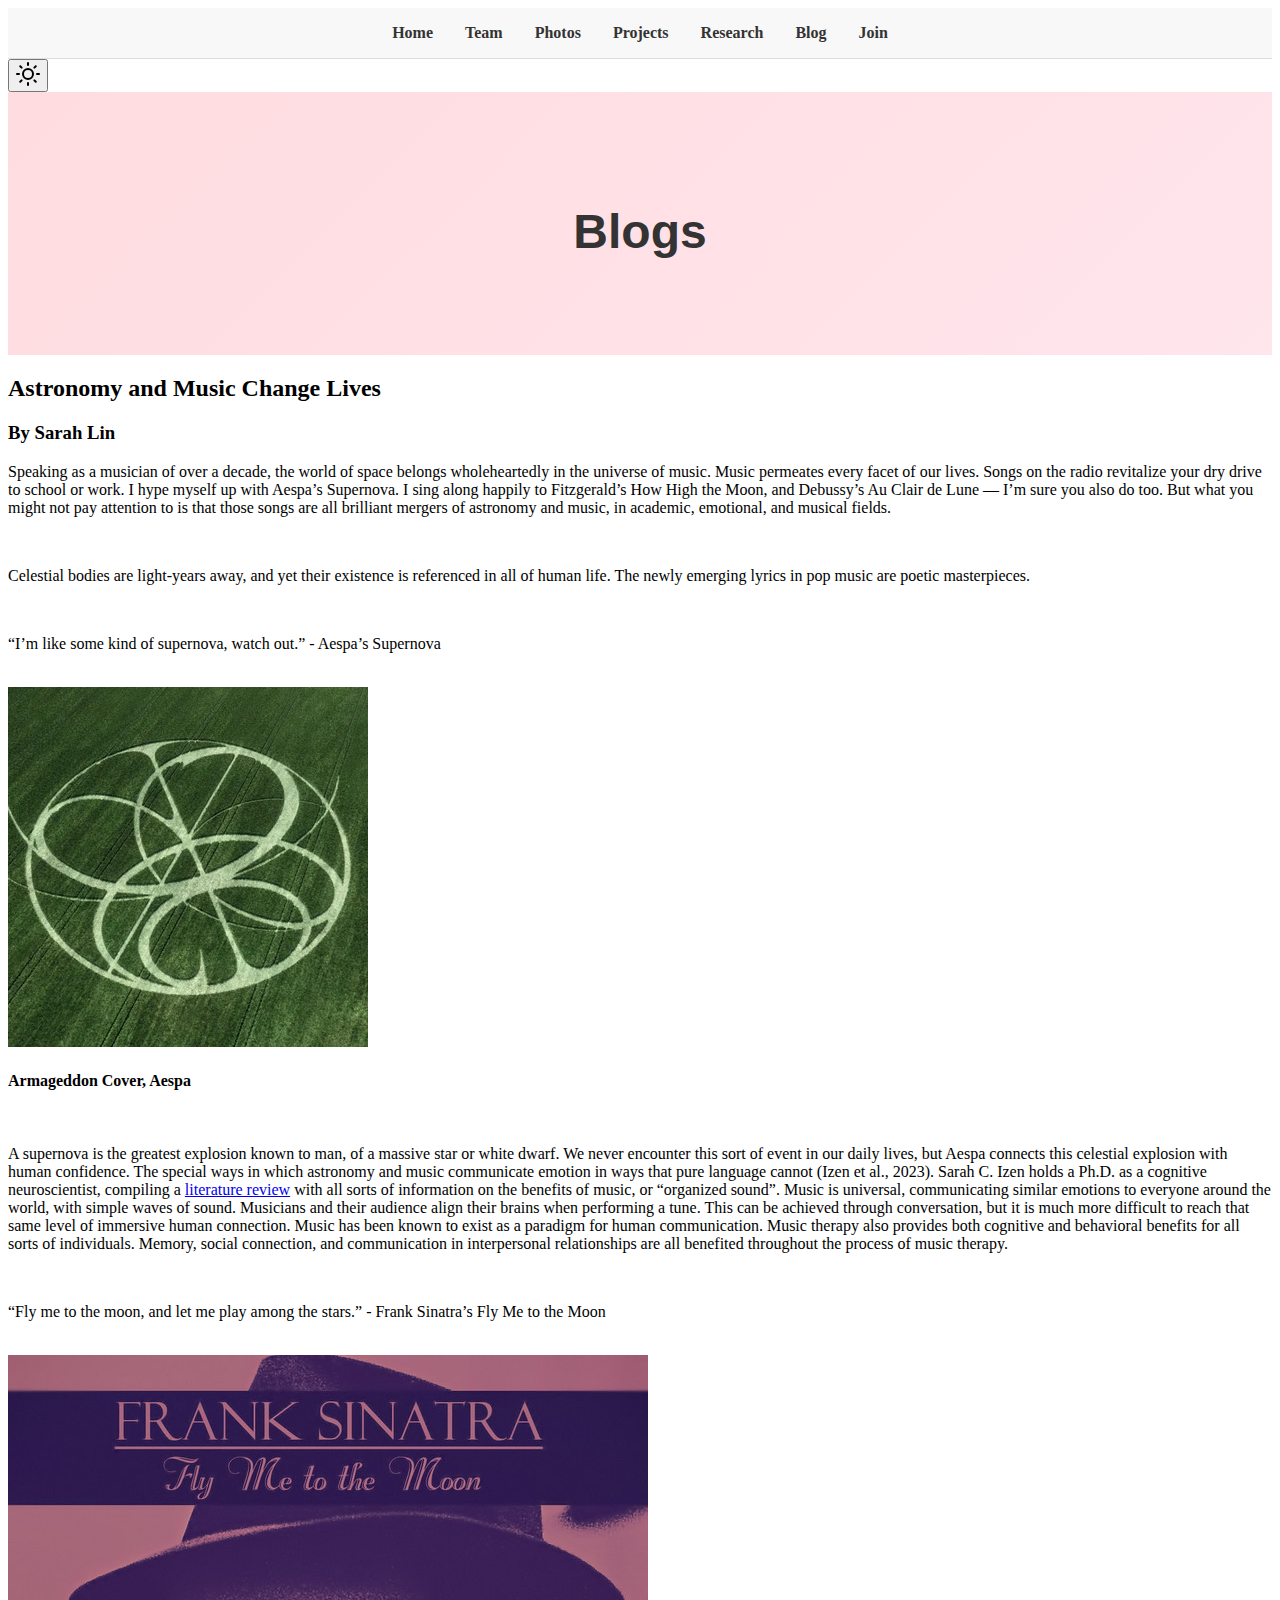
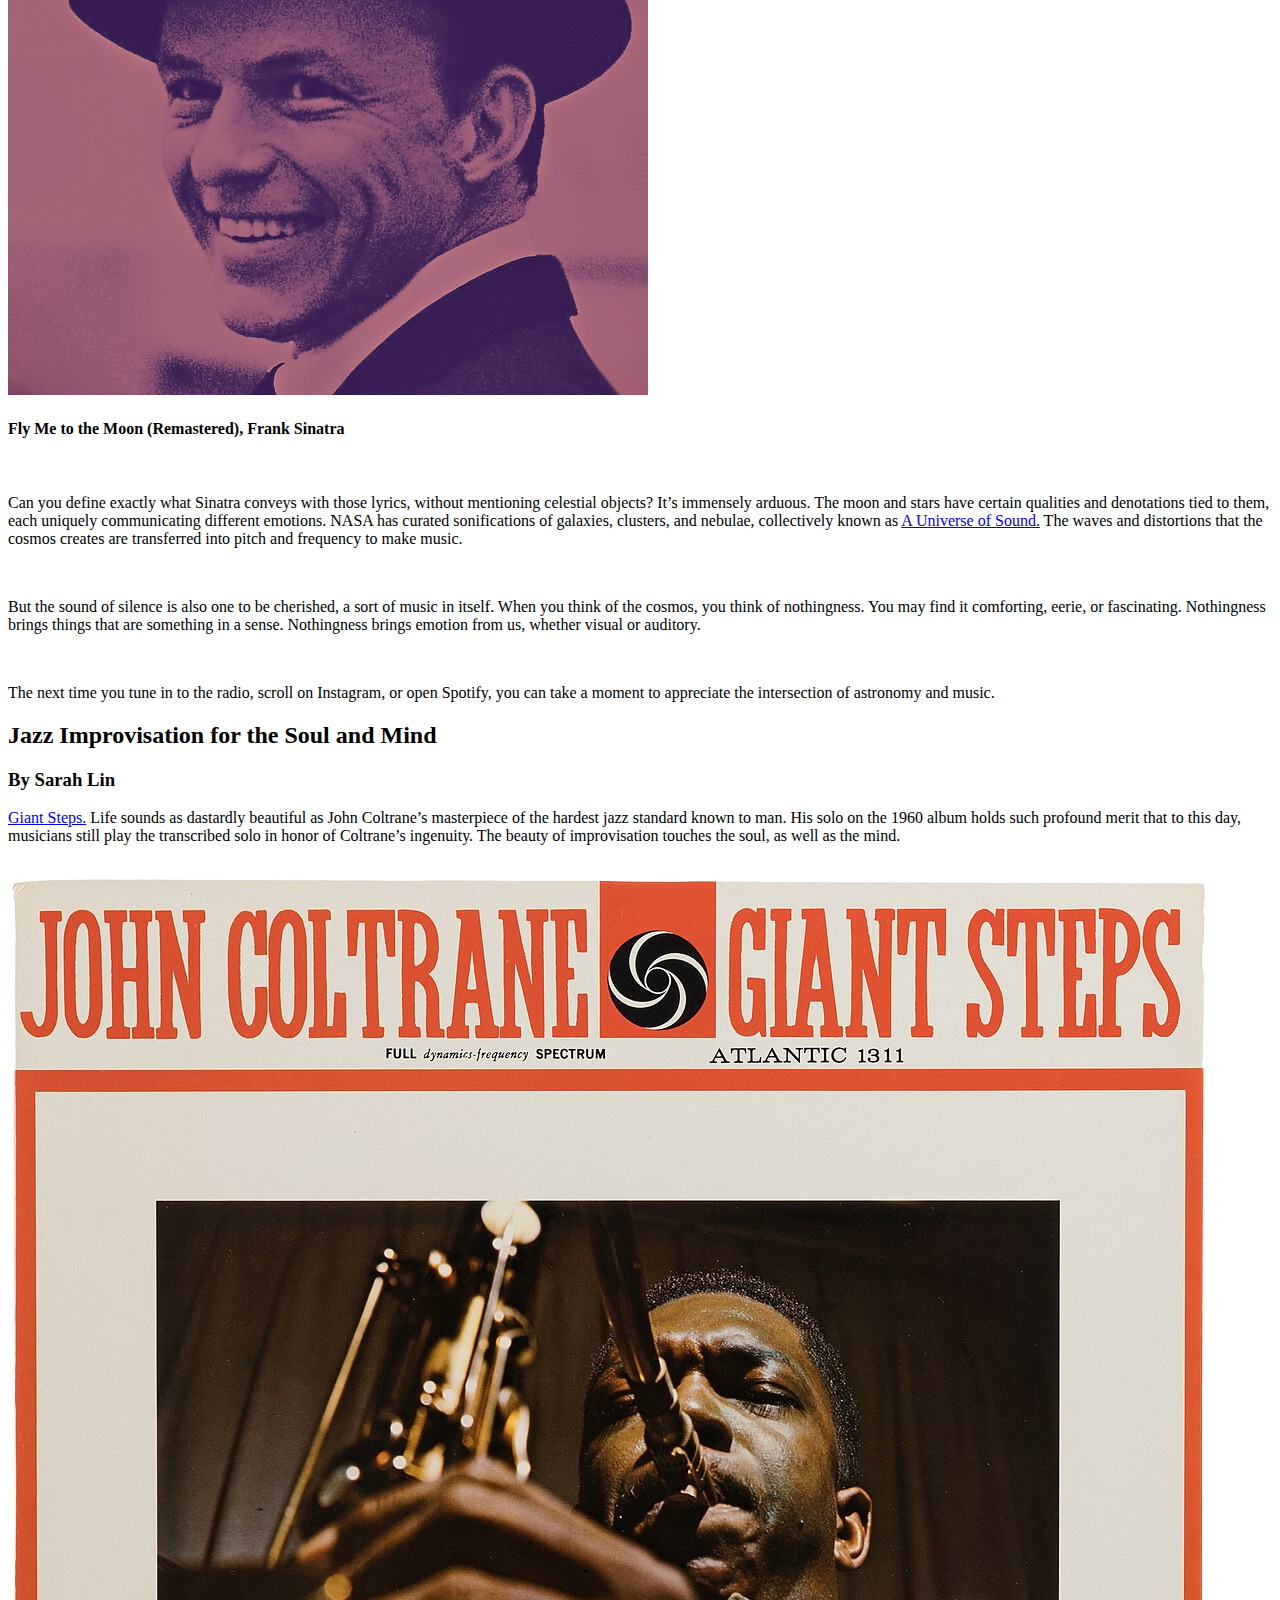
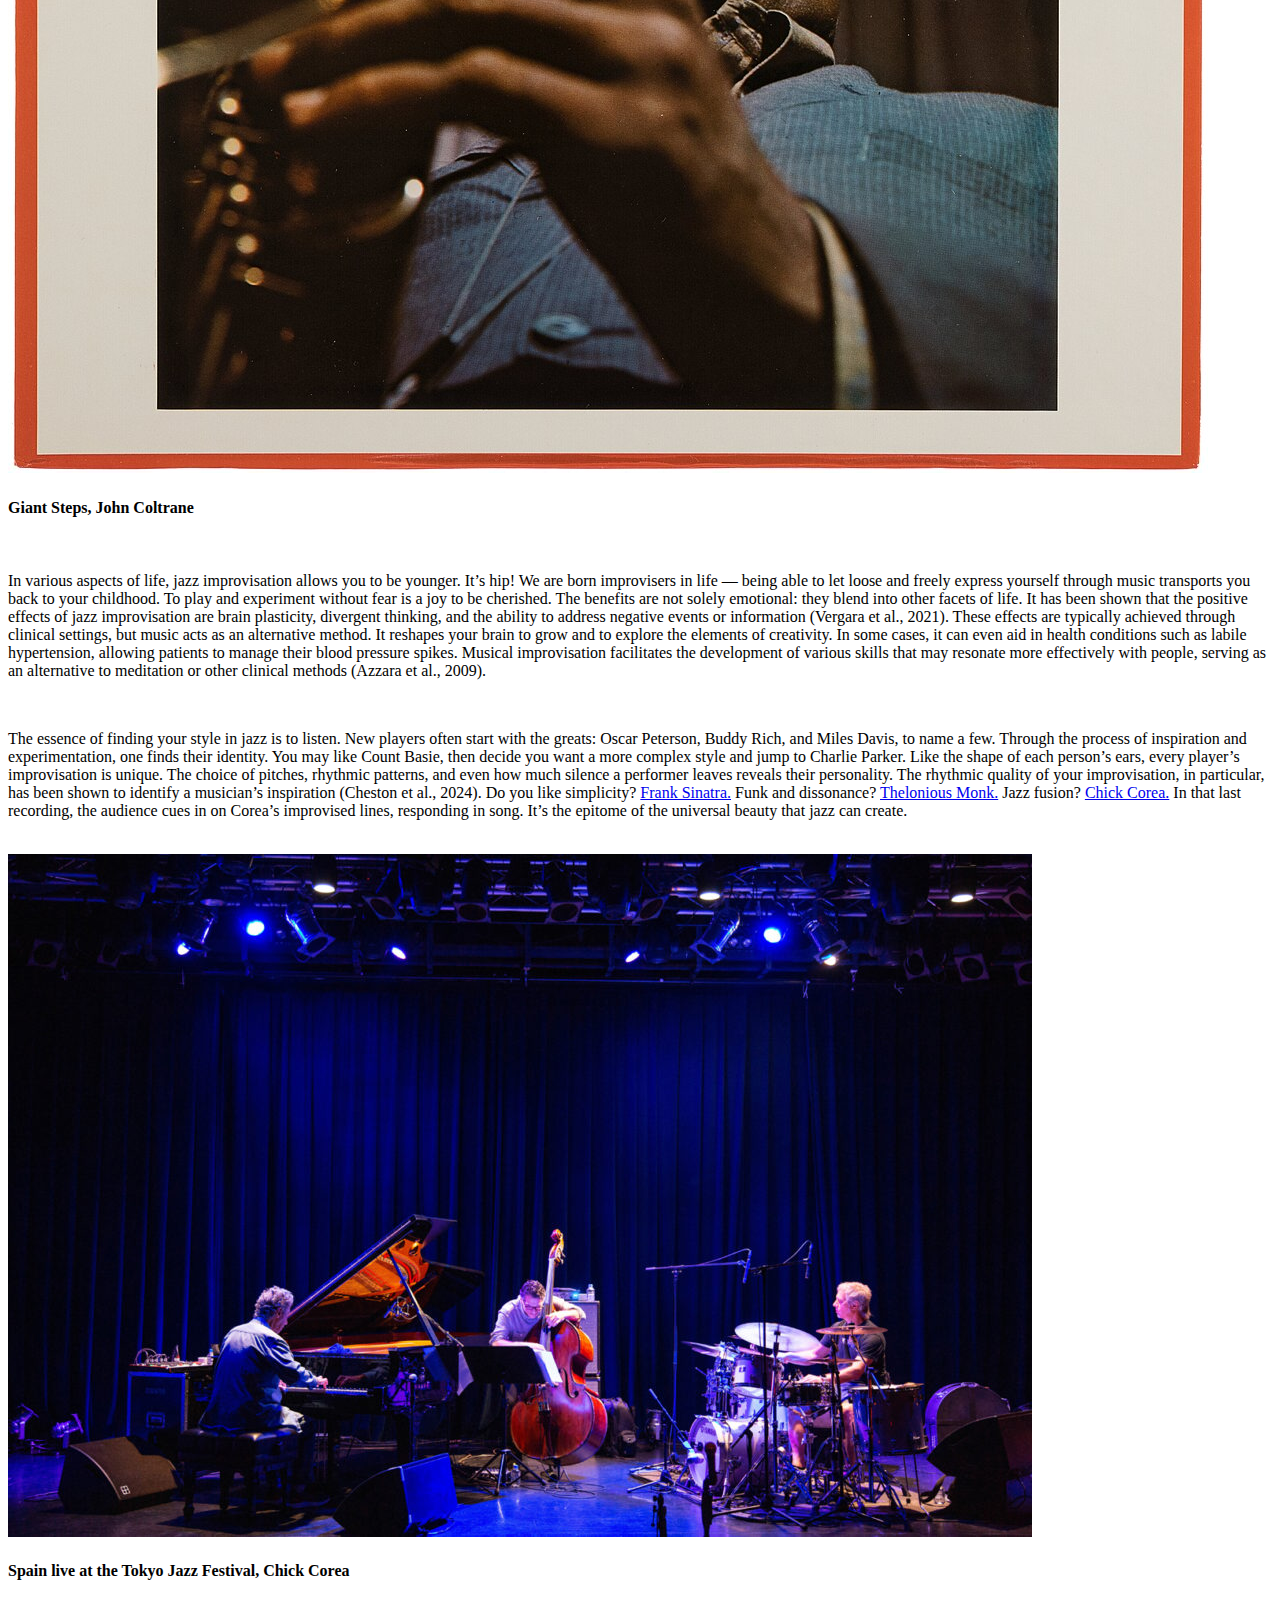
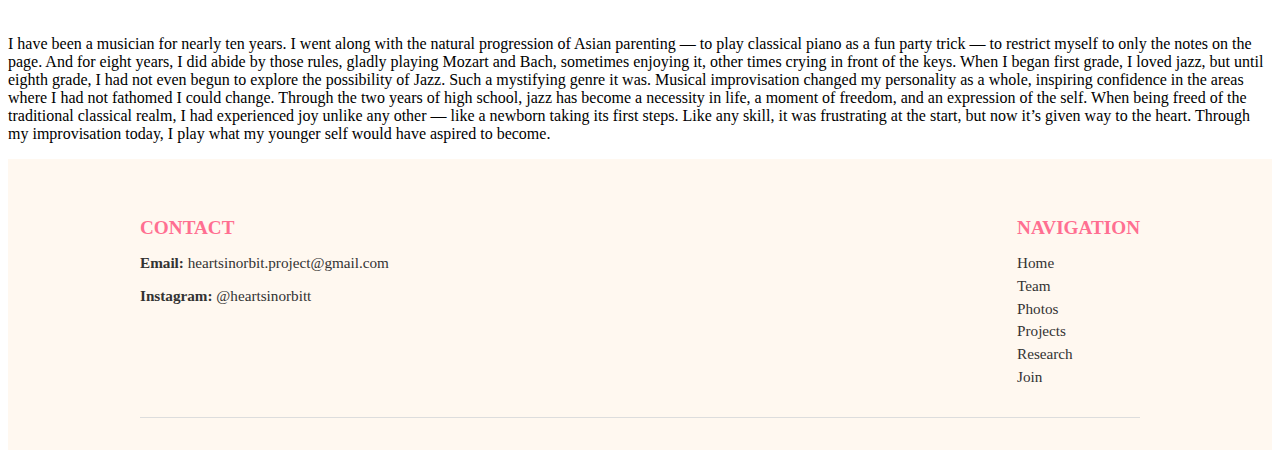
<file: blog.html>
<!DOCTYPE html>
<html lang="en">
    <head>
        <meta charset="UTF-8">
        <meta name="viewport" content="width=device-width, initial-scale=1.0" />
        <link href="css/style.css" rel="stylesheet" type="text/css">
        <title>Blogs - Hearts in Orbit</title>
    </head>
    <body class="research-page">
        <!-- Main Navigation -->
        <nav></nav>
        
        <!-- Theme Toggle Button -->
        <button class="theme-toggle" id="theme-toggle" aria-label="Toggle theme">
            <svg id="theme-icon" width="24" height="24" viewBox="0 0 24 24" fill="none" stroke="currentColor" stroke-width="2" stroke-linecap="round" stroke-linejoin="round">
                <circle cx="12" cy="12" r="5"/>
                <line x1="12" y1="1" x2="12" y2="3"/>
                <line x1="12" y1="21" x2="12" y2="23"/>
                <line x1="4.22" y1="4.22" x2="5.64" y2="5.64"/>
                <line x1="18.36" y1="18.36" x2="19.78" y2="19.78"/>
                <line x1="1" y1="12" x2="3" y2="12"/>
                <line x1="21" y1="12" x2="23" y2="12"/>
                <line x1="4.22" y1="19.78" x2="5.64" y2="18.36"/>
                <line x1="18.36" y1="5.64" x2="19.78" y2="4.22"/>
            </svg>
        </button>
        
        <!-- Hero Section -->
        <section class="hero">
            <div class="hero-content">
            <h1>Blogs</h1>
            </div>
        </section>
    
        <!-- Blog Section -->
        <div class="post-catalog">
          <article class="post-card">
            <div class="post-content">
              <h2>Astronomy and Music Change Lives</h2>
              <h3>By Sarah Lin</h3>
              <p>Speaking as a musician of over a decade, the world of space belongs wholeheartedly in the universe of music. Music permeates every facet of our lives. Songs on the radio revitalize your dry drive to school or work. I hype myself up with Aespa’s Supernova. I sing along happily to Fitzgerald’s How High the Moon, and Debussy’s Au Clair de Lune — I’m sure you also do too. But what you might not pay attention to is that those songs are all brilliant mergers of astronomy and music, in academic, emotional, and musical fields.</p>
              <br>
              <p>Celestial bodies are light-years away, and yet their existence is referenced in all of human life. The newly emerging lyrics in pop music are poetic masterpieces.</p>
              <br>
              <p>“I’m like some kind of supernova, watch out.” - Aespa’s Supernova</p>
              <br>
              <img src="assets/photos/Armageddon_Digital_Cover.png" alt="Armageddon Digital Album Cover">
              <h4>Armageddon Cover, Aespa</h3>
              <br>
              <p>A supernova is the greatest explosion known to man, of a massive star or white dwarf. We never encounter this sort of event in our daily lives, but Aespa connects this celestial explosion with human confidence. The special ways in which astronomy and music communicate emotion in ways that pure language cannot (Izen et al., 2023). Sarah C. Izen holds a Ph.D. as a cognitive neuroscientist, compiling a <a href="https://pmc.ncbi.nlm.nih.gov/articles/PMC10368476">literature review</a> with all sorts of information on the benefits of music, or “organized sound”. Music is universal, communicating similar emotions to everyone around the world, with simple waves of sound. Musicians and their audience align their brains when performing a tune. This can be achieved through conversation, but it is much more difficult to reach that same level of immersive human connection. Music has been known to exist as a paradigm for human communication. Music therapy also provides both cognitive and behavioral benefits for all sorts of individuals. Memory, social connection, and communication in interpersonal relationships are all benefited throughout the process of music therapy.</p>
              <br>
              <p>“Fly me to the moon, and let me play among the stars.” - Frank Sinatra’s Fly Me to the Moon</p>
              <br>
              <img src="assets/photos/fly me to the moon.jpg" alt="Fly Me to the Moon Album Cover">
              <h4>Fly Me to the Moon (Remastered), Frank Sinatra</h3>
              <br>
              <p>Can you define exactly what Sinatra conveys with those lyrics, without mentioning celestial objects? It’s immensely arduous. The moon and stars have certain qualities and denotations tied to them, each uniquely communicating different emotions. NASA has curated sonifications of galaxies, clusters, and nebulae, collectively known as <a href="https://chandra.si.edu/sound/?utm_source=chatgpt.com">A Universe of Sound.</a> The waves and distortions that the cosmos creates are transferred into pitch and frequency to make music.</p>
              <br>
              <p>But the sound of silence is also one to be cherished, a sort of music in itself. When you think of the cosmos, you think of nothingness. You may find it comforting, eerie, or fascinating. Nothingness brings things that are something in a sense. Nothingness brings emotion from us, whether visual or auditory.</p>
              <br>
              <p>The next time you tune in to the radio, scroll on Instagram, or open Spotify, you can take a moment to appreciate the intersection of astronomy and music.</p>
            </div>
          </article>
        </div>

        <div class="post-catalog">
          <article class="post-card">
            <div class="post-content">
              <h2>Jazz Improvisation for the Soul and Mind</h2>
              <h3>By Sarah Lin</h3>
              <p><a href="https://youtu.be/KwIC6B_dvW4">Giant Steps.</a> Life sounds as dastardly beautiful as John Coltrane’s masterpiece of the hardest jazz standard known to man. His solo on the 1960 album holds such profound merit that to this day, musicians still play the transcribed solo in honor of Coltrane’s ingenuity. The beauty of improvisation touches the soul, as well as the mind.</p>
              <br>
              <img src="assets/photos/Coltrane_Giant_Steps.jpg" alt="Giant Steps Album Cover">
              <h4>Giant Steps, John Coltrane</h3>
              <br>
              <p>In various aspects of life, jazz improvisation allows you to be younger. It’s hip! We are born improvisers in life — being able to let loose and freely express yourself through music transports you back to your childhood. To play and experiment without fear is a joy to be cherished. The benefits are not solely emotional: they blend into other facets of life. It has been shown that the positive effects of jazz improvisation are brain plasticity, divergent thinking, and the ability to address negative events or information (Vergara et al., 2021). These effects are typically achieved through clinical settings, but music acts as an alternative method. It reshapes your brain to grow and to explore the elements of creativity. In some cases, it can even aid in health conditions such as labile hypertension, allowing patients to manage their blood pressure spikes. Musical improvisation facilitates the development of various skills that may resonate more effectively with people, serving as an alternative to meditation or other clinical methods (Azzara et al., 2009).</p>
              <br>
              <p>The essence of finding your style in jazz is to listen. New players often start with the greats: Oscar Peterson, Buddy Rich, and Miles Davis, to name a few. Through the process of inspiration and experimentation, one finds their identity. You may like Count Basie, then decide you want a more complex style and jump to Charlie Parker. Like the shape of each person’s ears, every player’s improvisation is unique. The choice of pitches, rhythmic patterns, and even how much silence a performer leaves reveals their personality. The rhythmic quality of your improvisation, in particular, has been shown to identify a musician’s inspiration (Cheston et al., 2024). Do you like simplicity? <a href="https://youtu.be/NldPFVKYmiw">Frank Sinatra.</a> Funk and dissonance? <a href="https://youtu.be/GCojYqIpCwM">Thelonious Monk.</a> Jazz fusion? <a href="https://youtu.be/Iq7eMCV9Il0">Chick Corea.</a> In that last recording, the audience cues in on Corea’s improvised lines, responding in song. It’s the epitome of the universal beauty that jazz can create.</p>
              <br>
              <img src="assets/photos/chick-corea-tokyo-jazz-fest.jpg" alt="Live at the Tokyo Jazz Festival, Chick Corea">
              <h4>Spain live at the Tokyo Jazz Festival, Chick Corea</h3>
              <br>
              <p>I have been a musician for nearly ten years. I went along with the natural progression of Asian parenting — to play classical piano as a fun party trick — to restrict myself to only the notes on the page. And for eight years, I did abide by those rules, gladly playing Mozart and Bach, sometimes enjoying it, other times crying in front of the keys. When I began first grade, I loved jazz, but until eighth grade, I had not even begun to explore the possibility of Jazz. Such a mystifying genre it was. Musical improvisation changed my personality as a whole, inspiring confidence in the areas where I had not fathomed I could change. Through the two years of high school, jazz has become a necessity in life, a moment of freedom, and an expression of the self. When being freed of the traditional classical realm, I had experienced joy unlike any other — like a newborn taking its first steps. Like any skill, it was frustrating at the start, but now it’s given way to the heart. Through my improvisation today, I play what my younger self would have aspired to become.</p>
            </div>
          </article>
        </div>

        <!-- Footer Section -->
        <footer class="footer"></footer>
        <script src="js/script.js"></script>
        <script src="js/tabs.js"></script>
    </body>
</html>
</file>
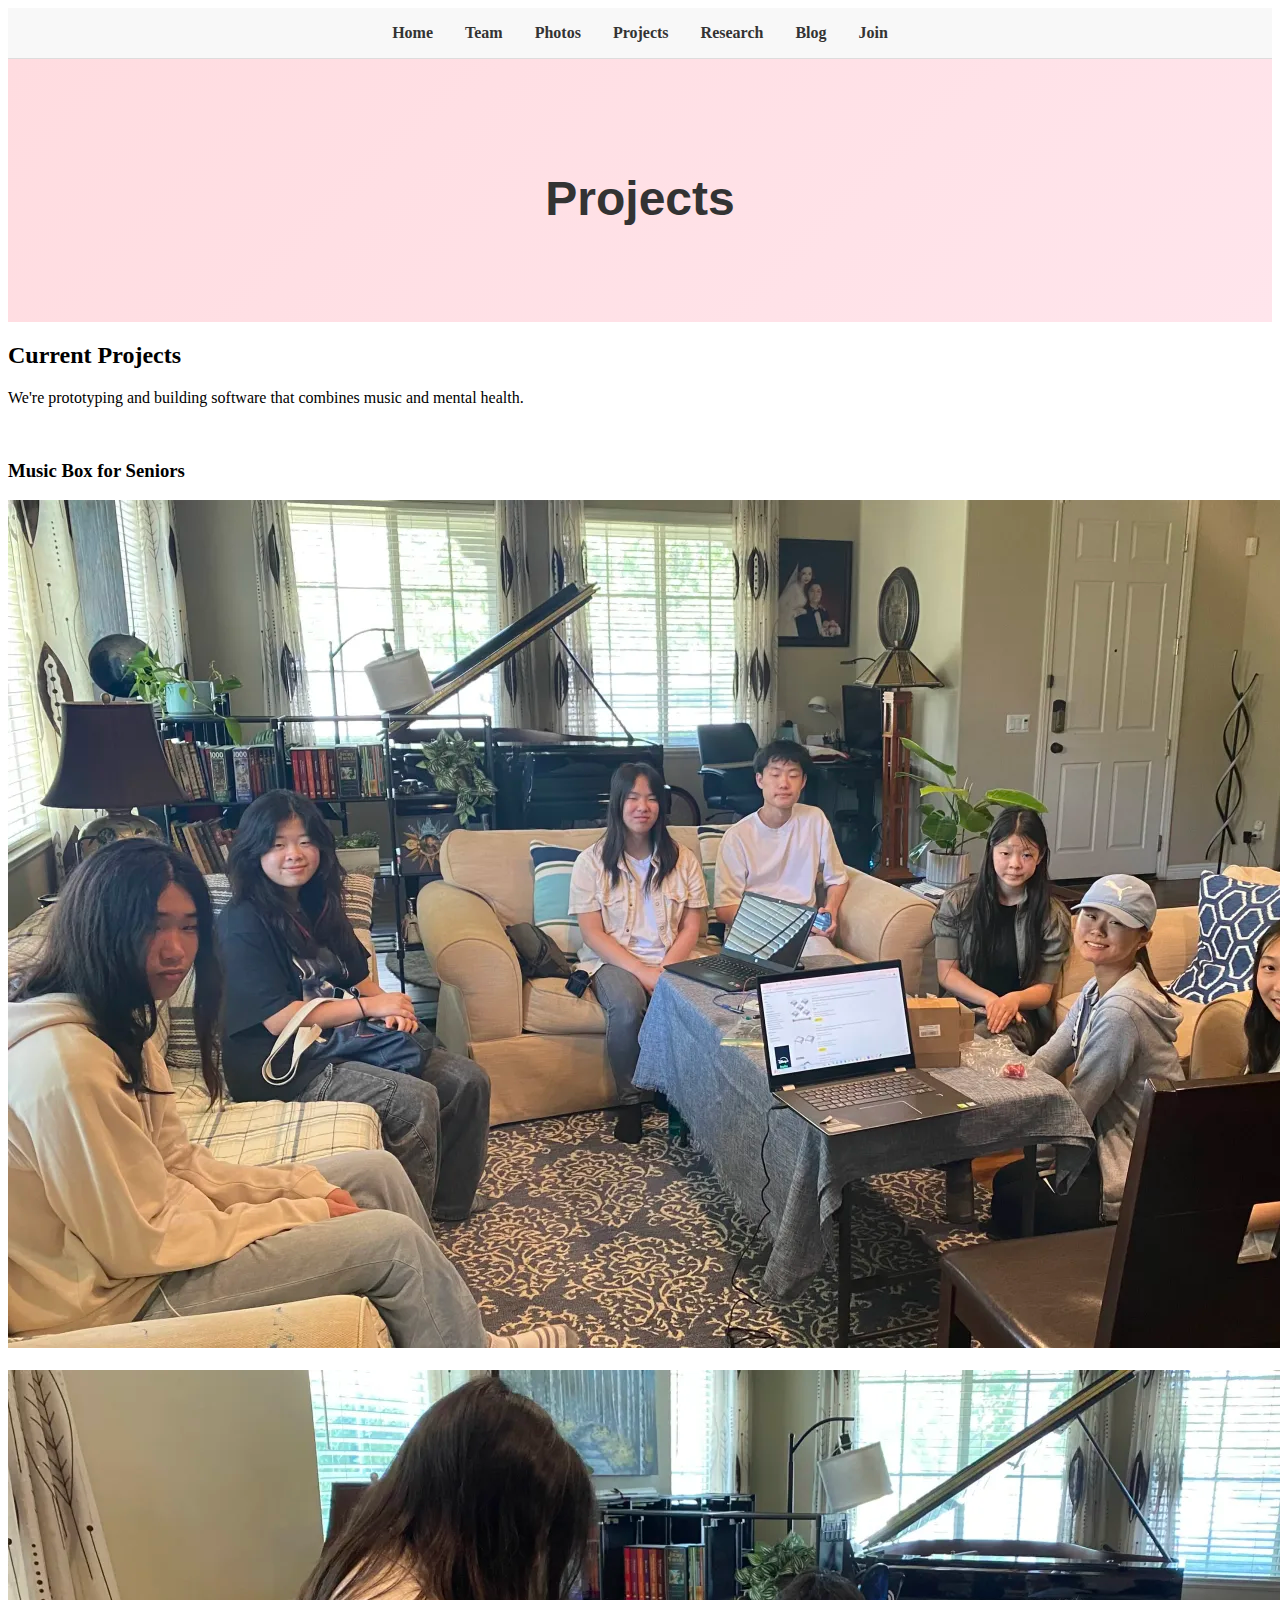
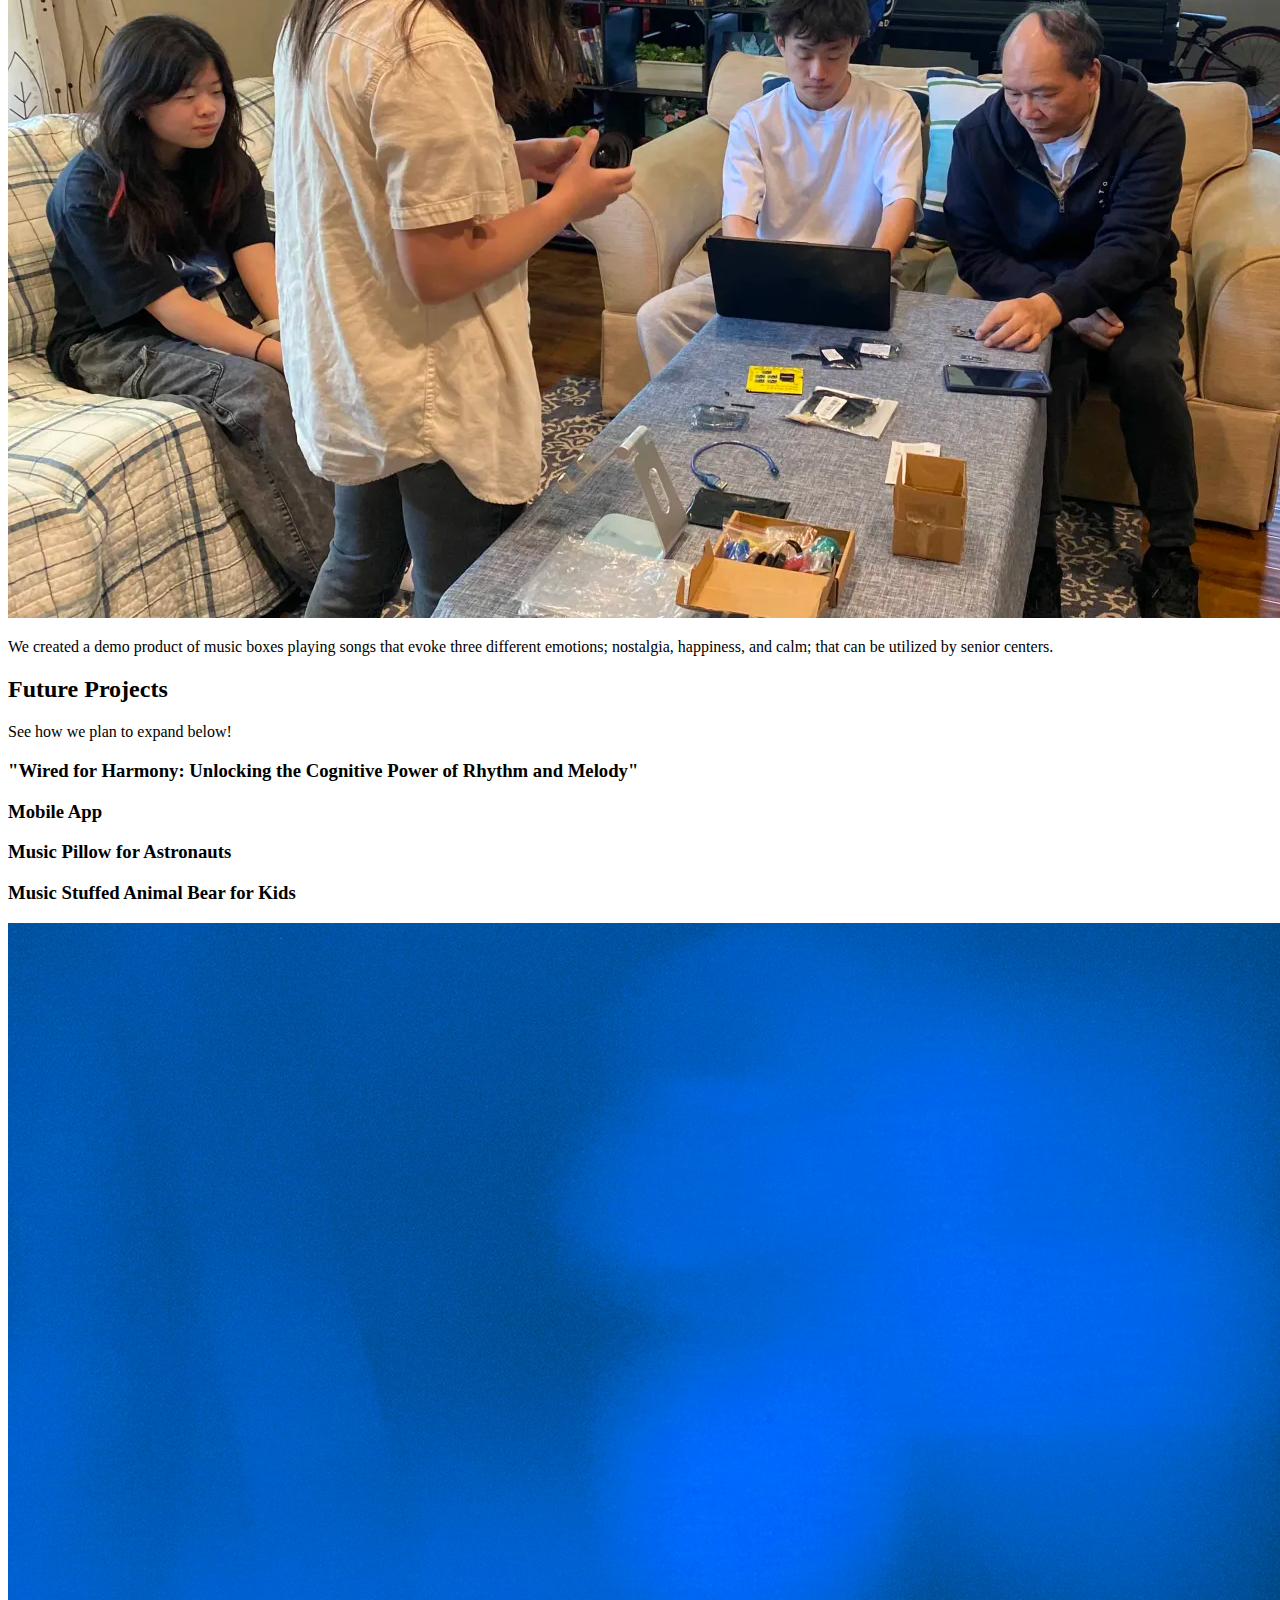
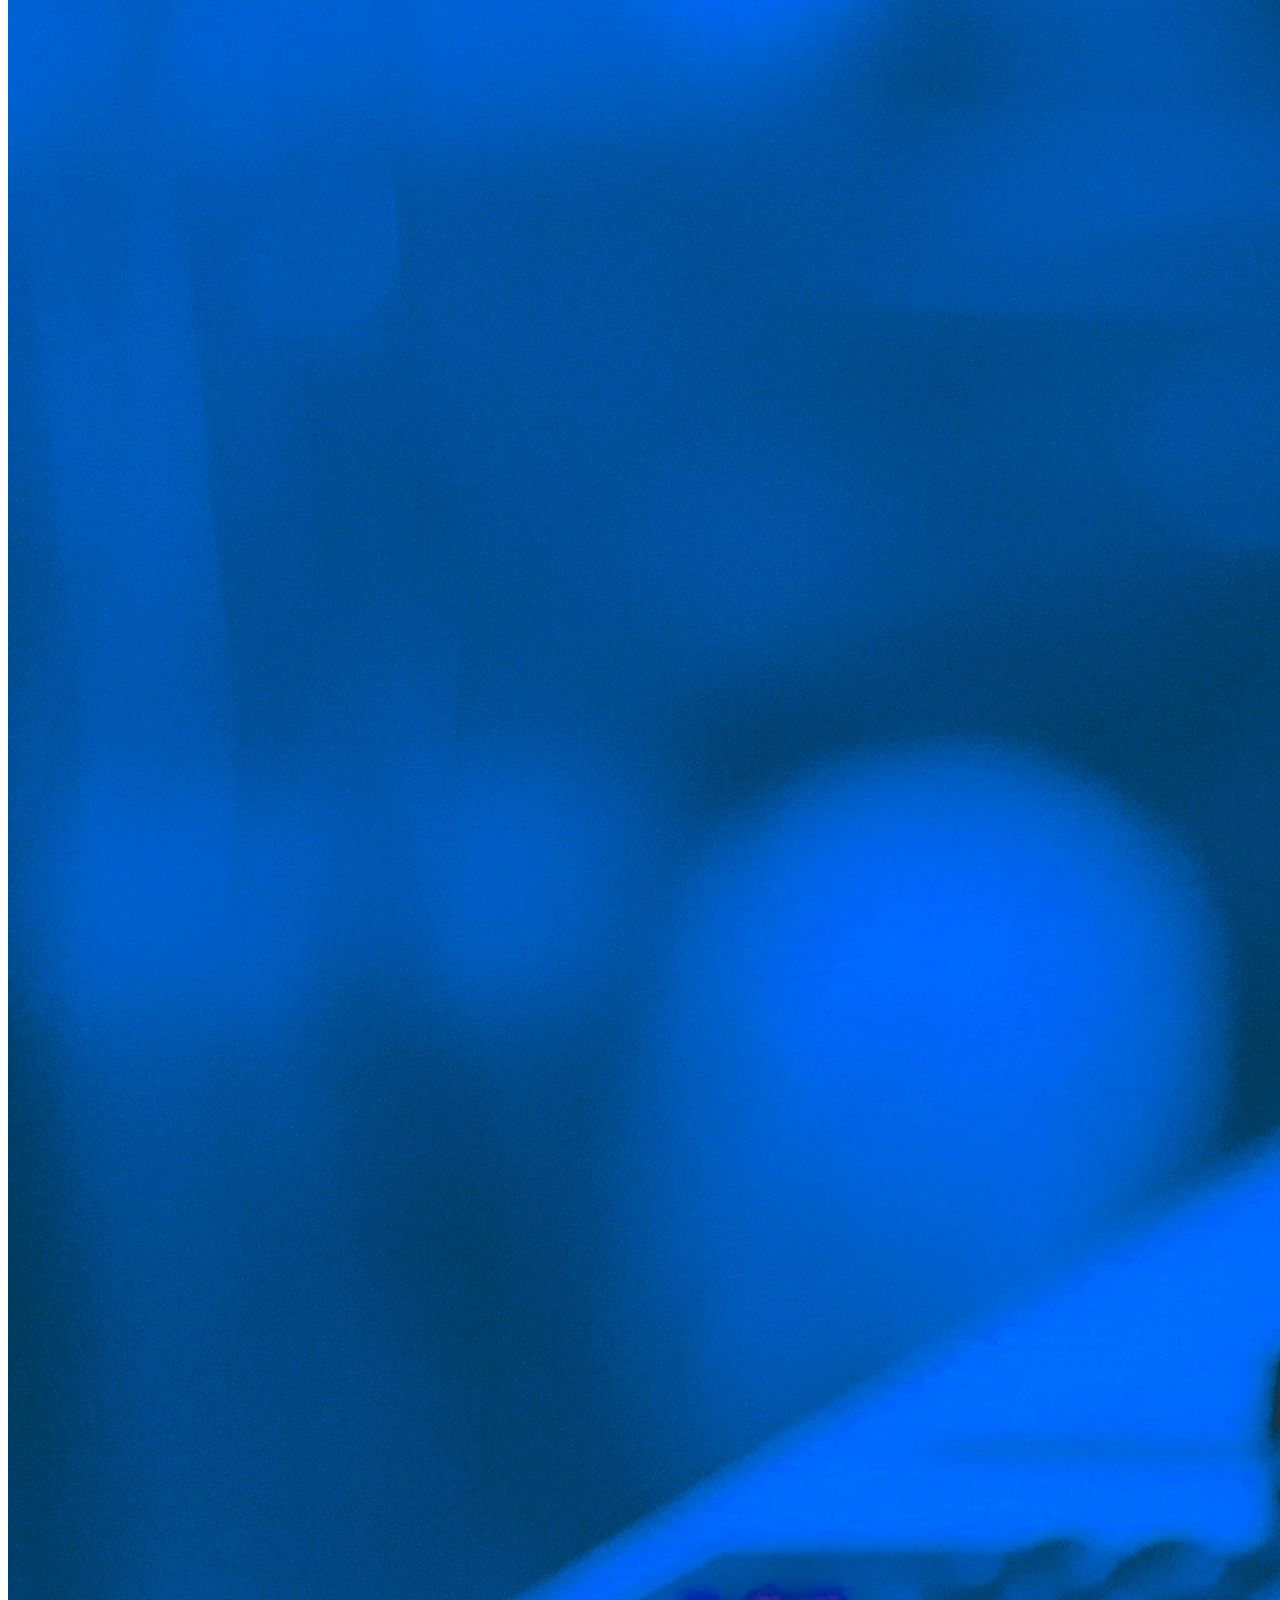
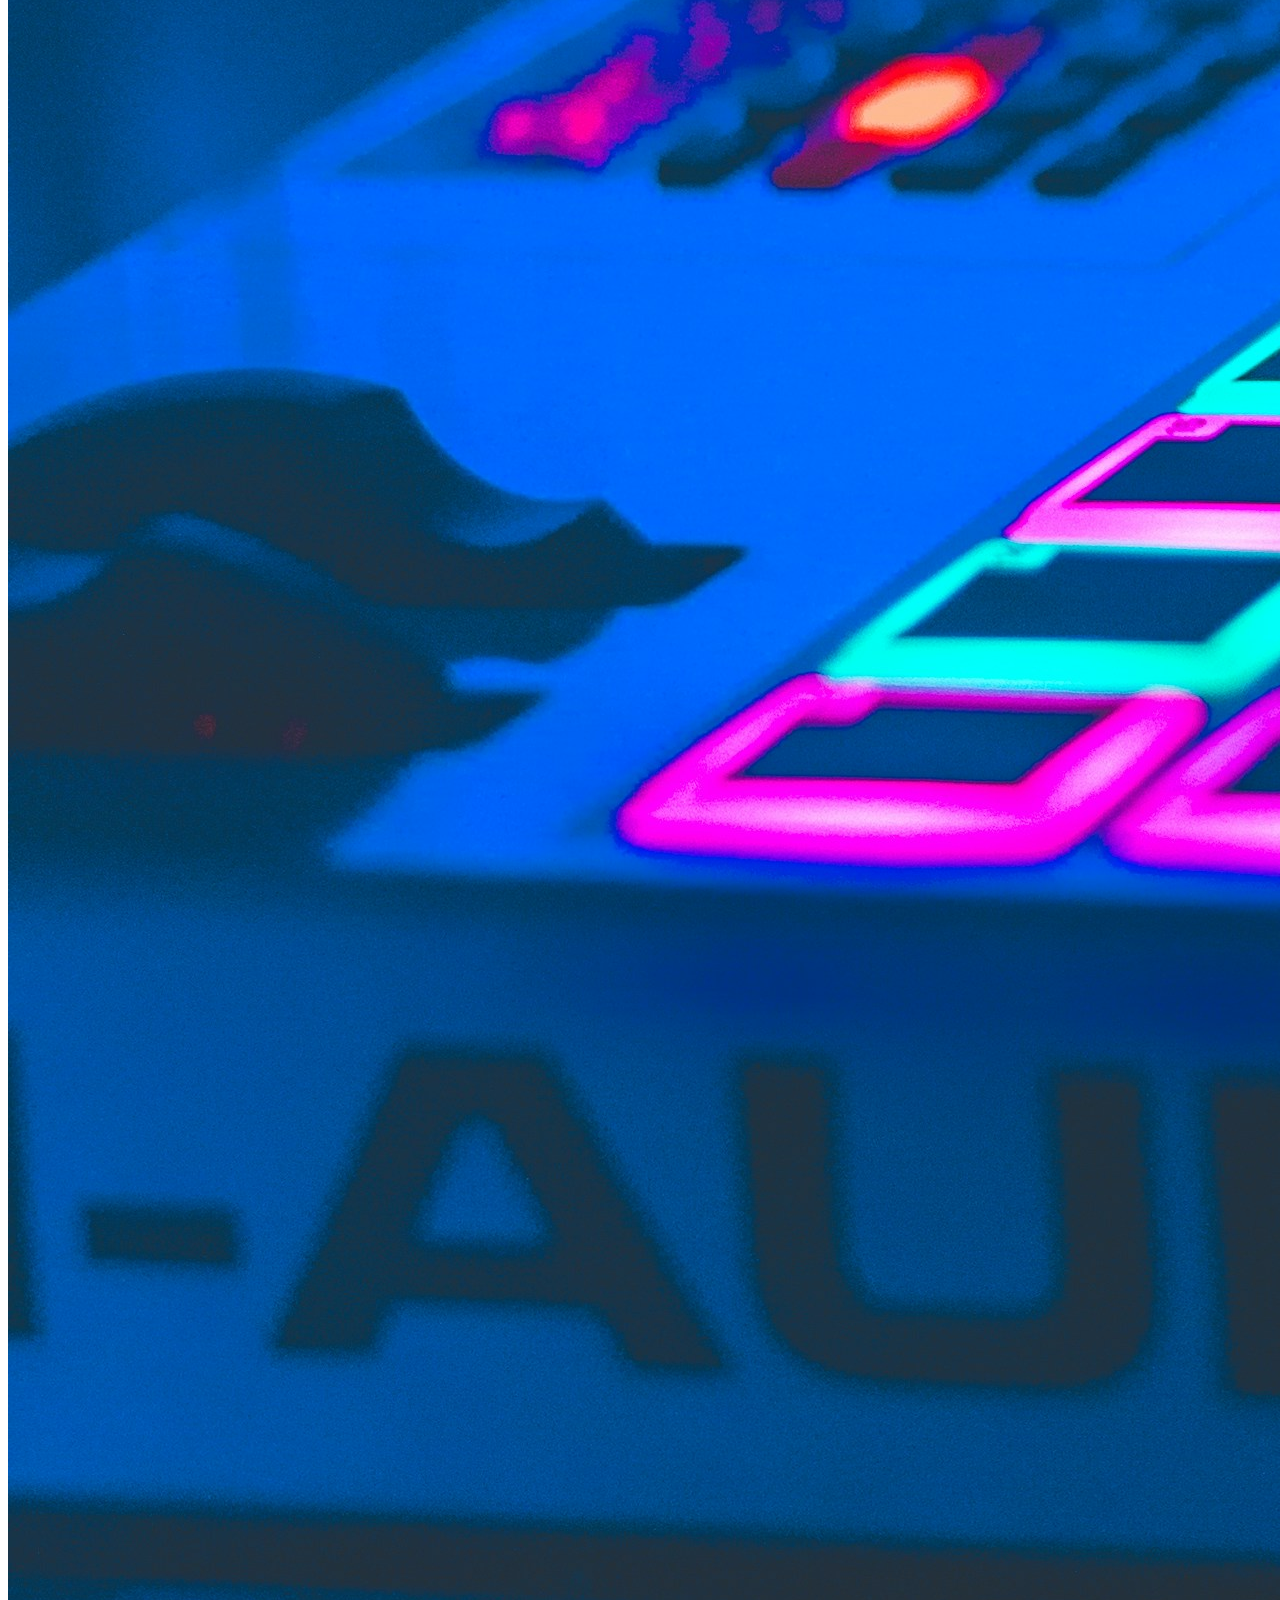
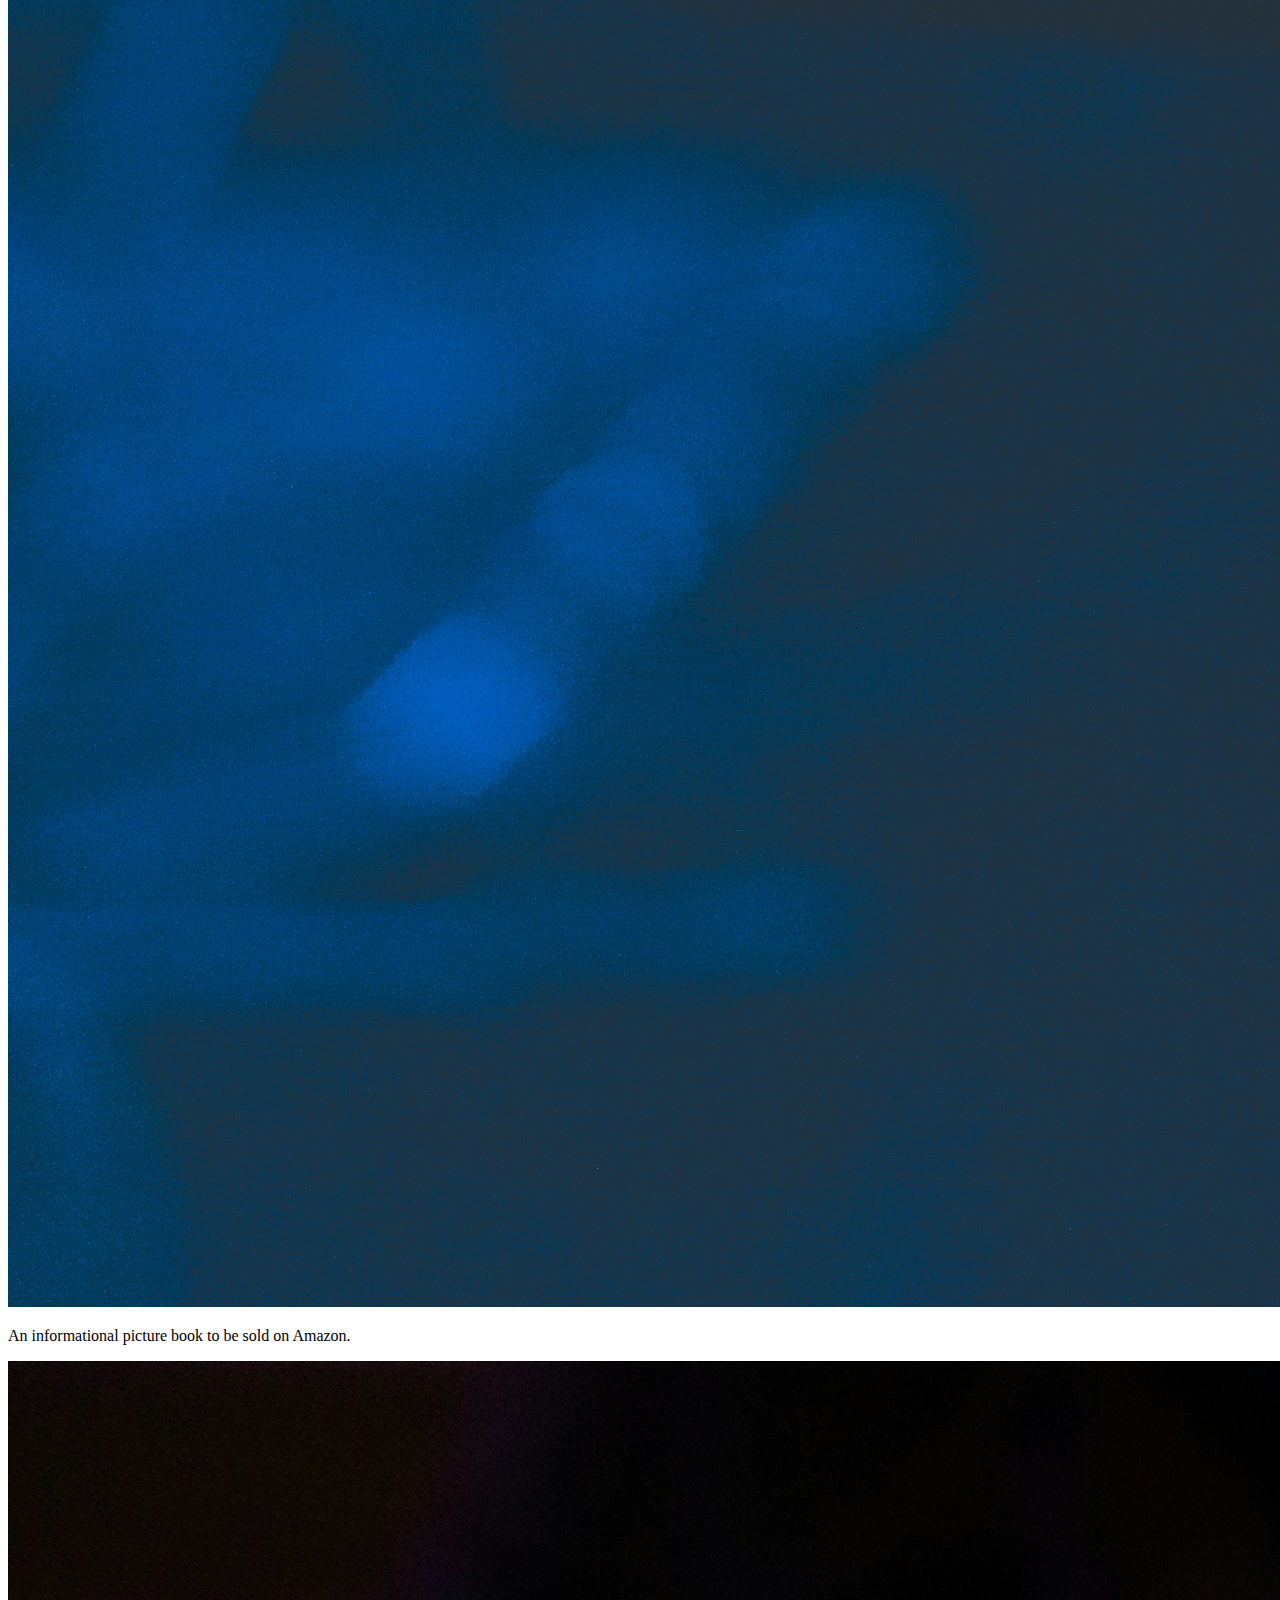
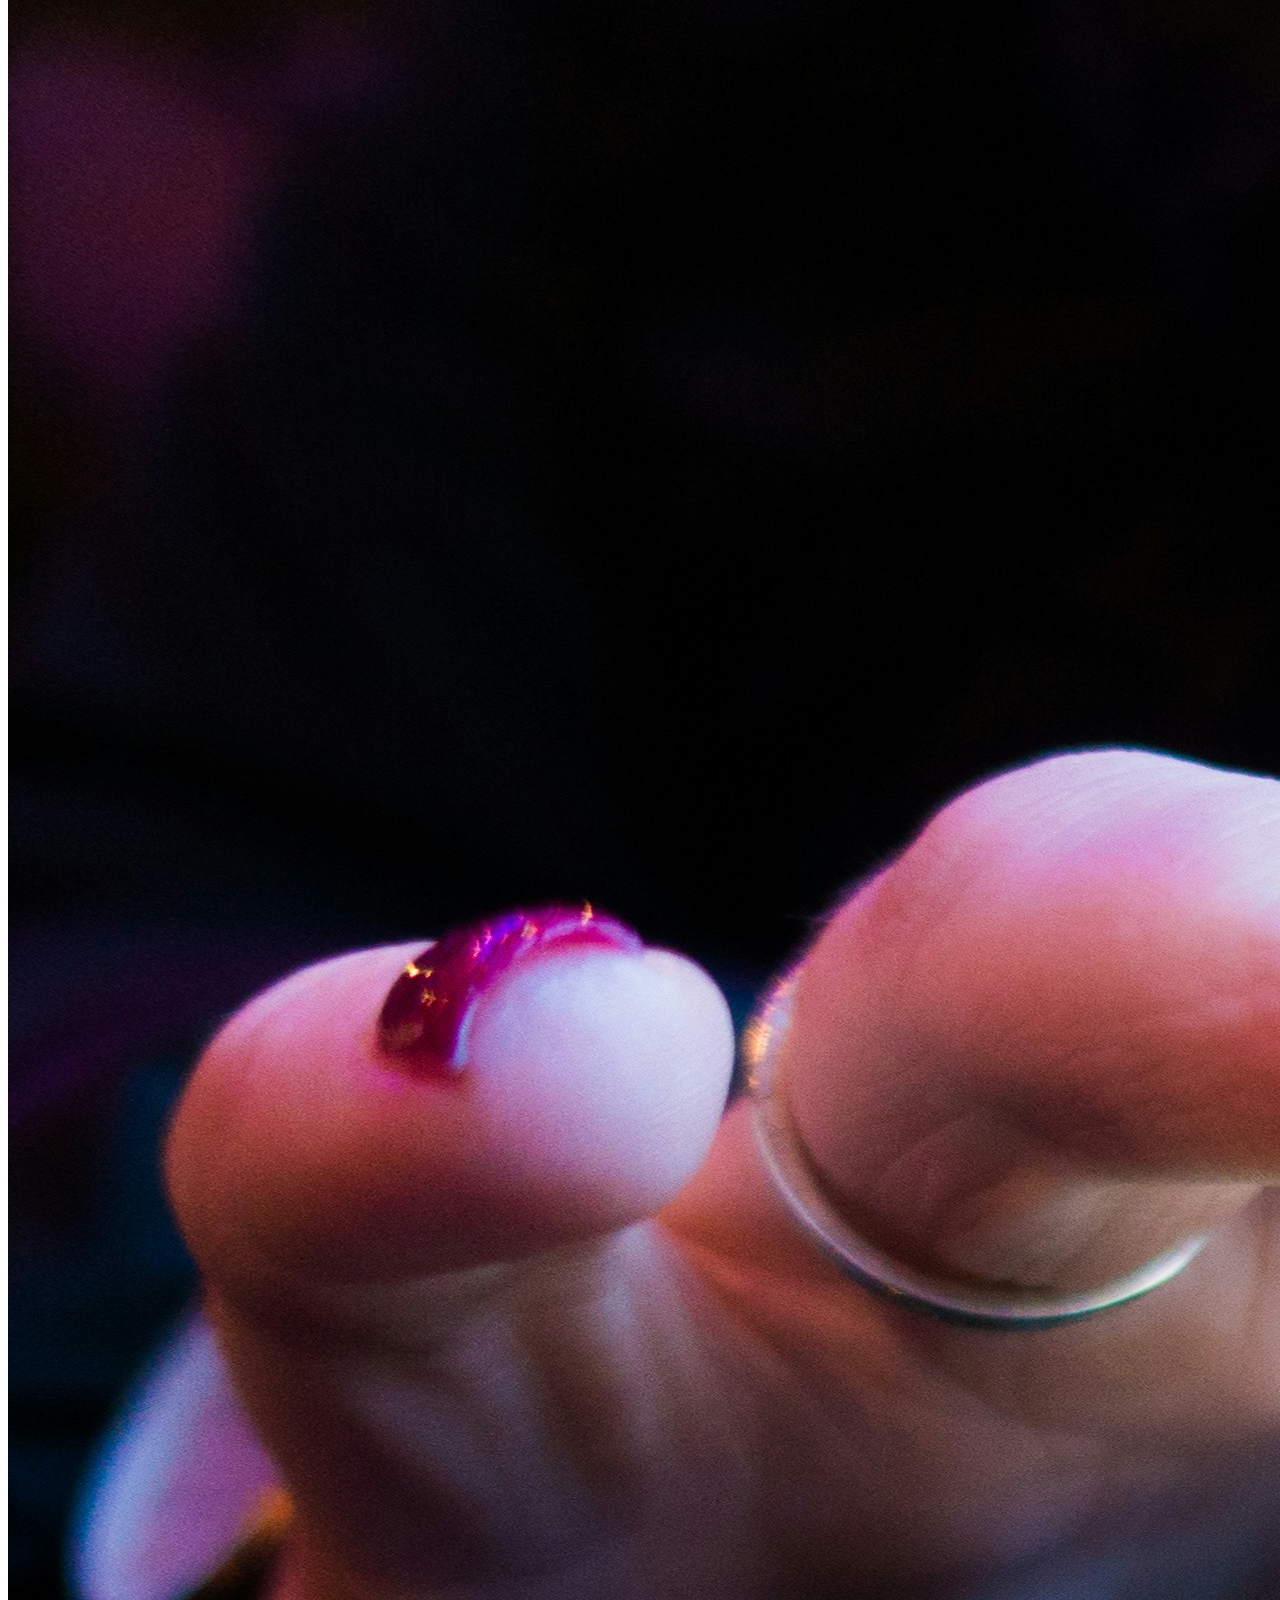
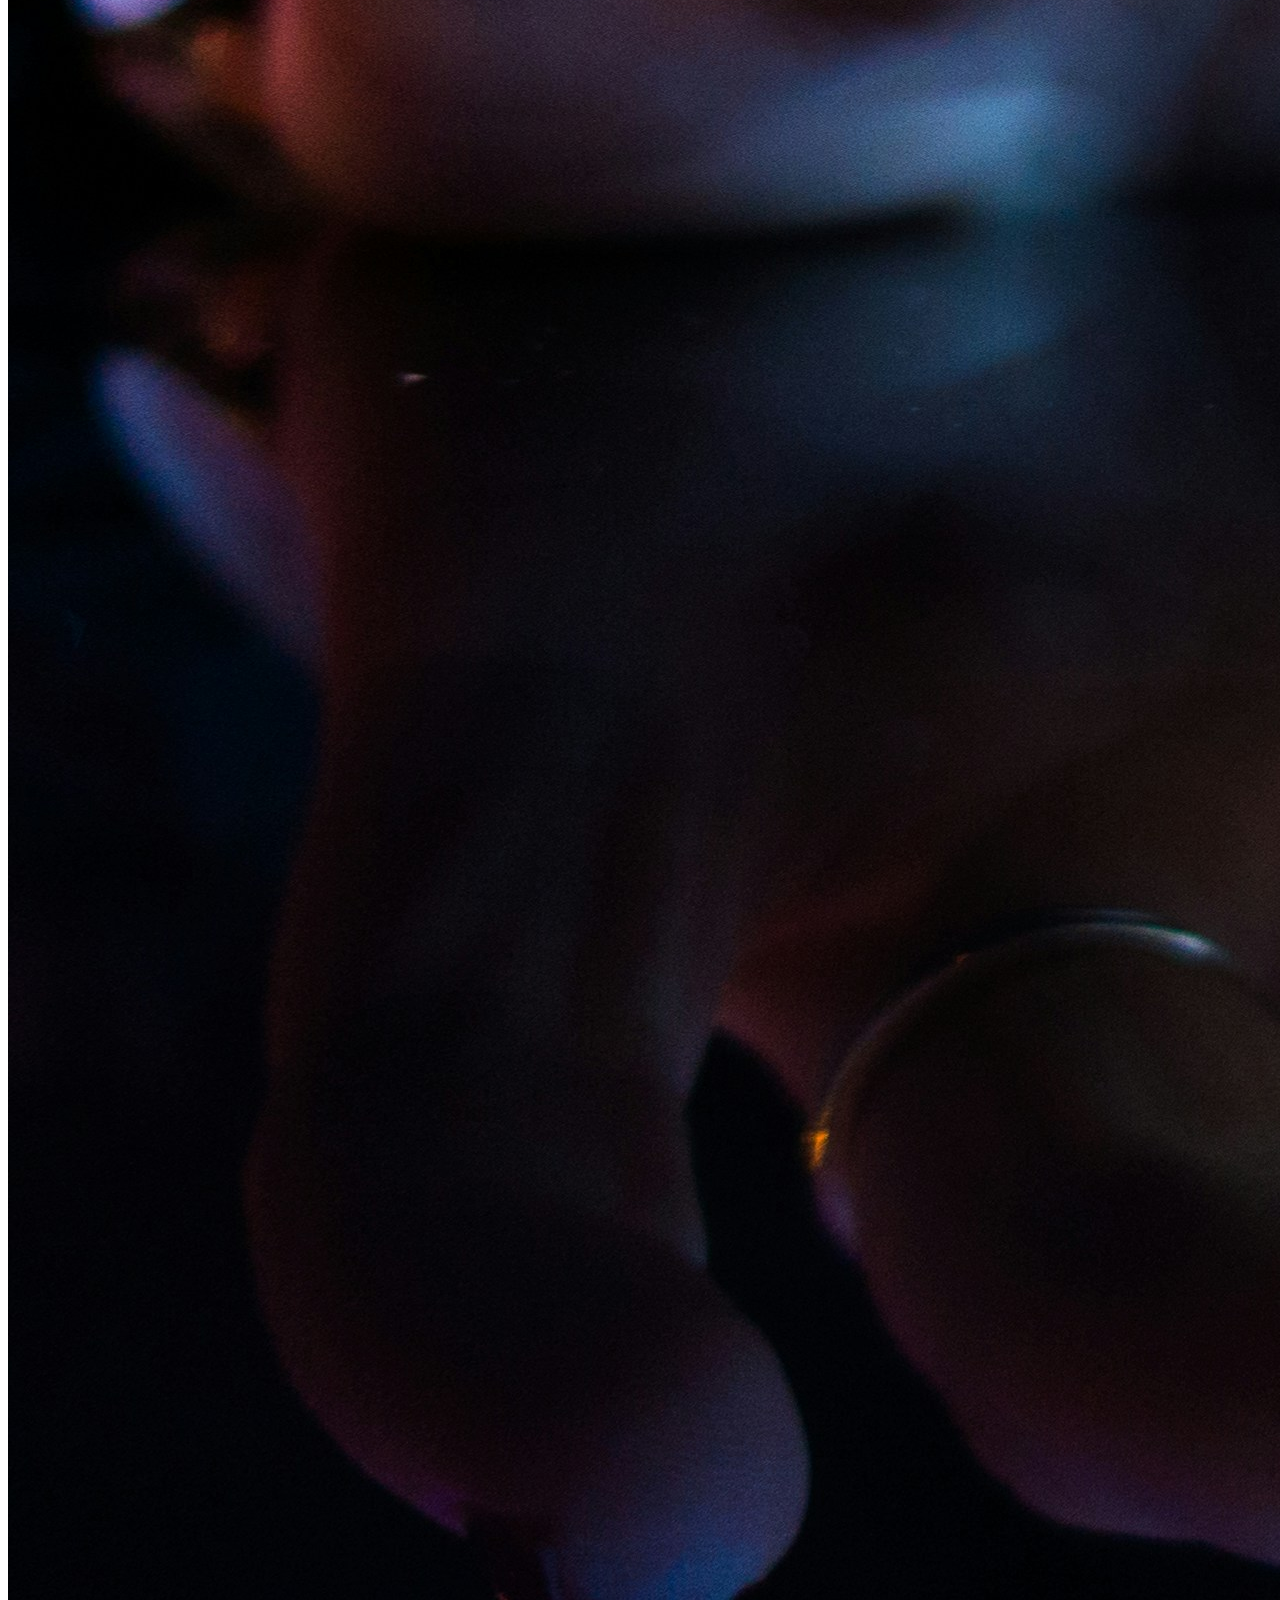
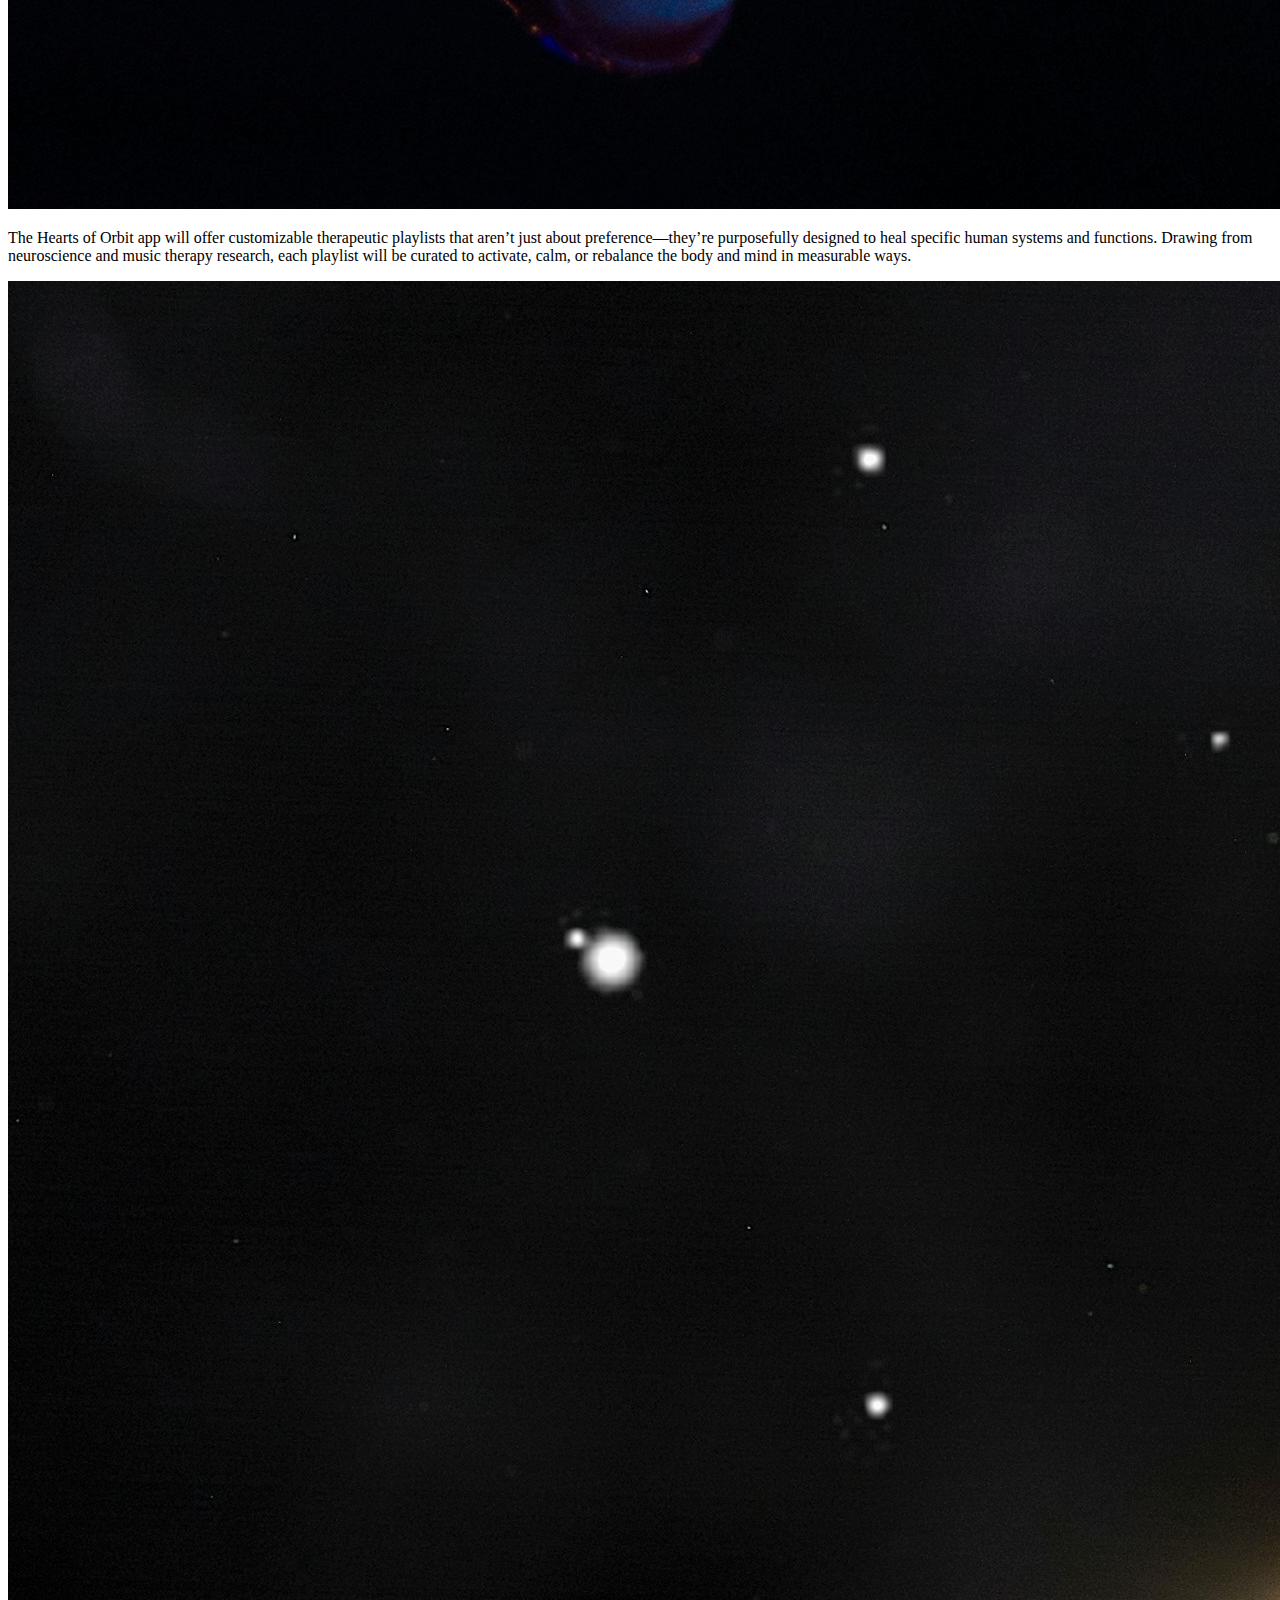
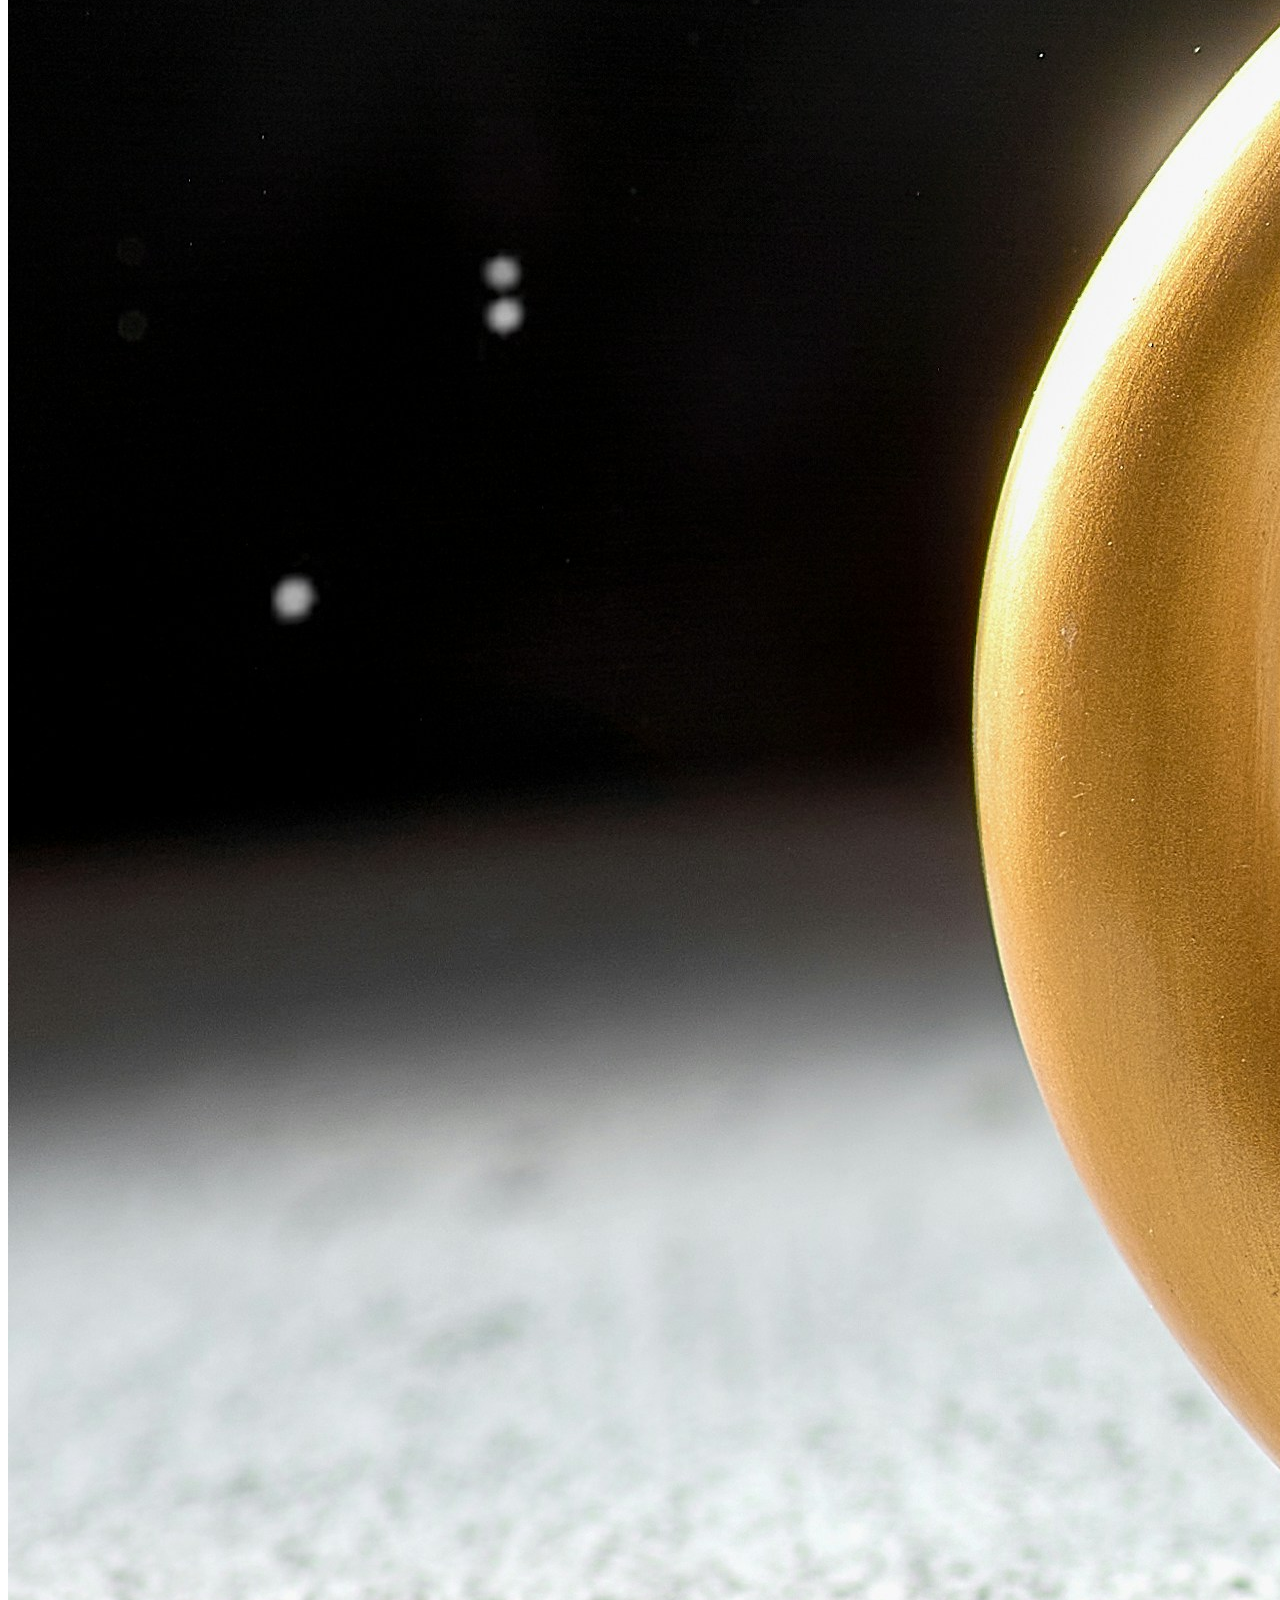
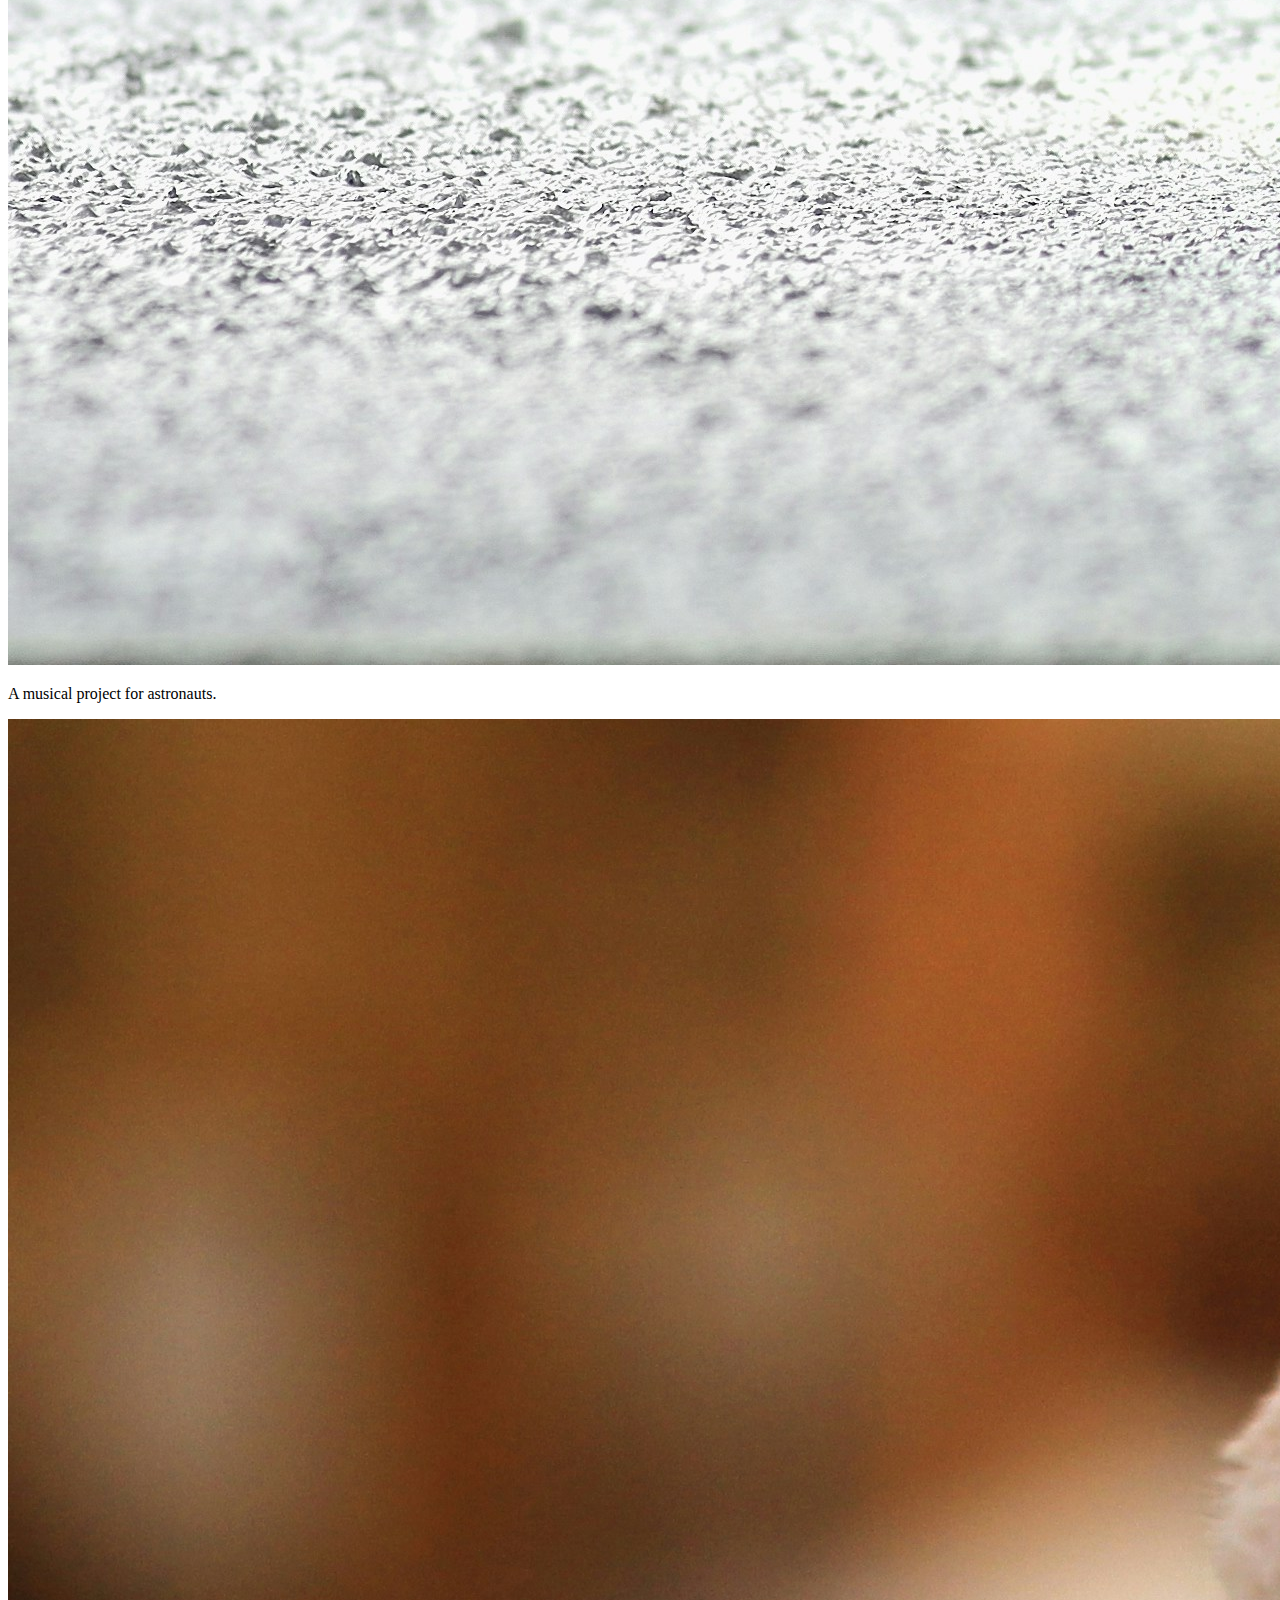
<file: projects.html>
<!DOCTYPE html>
<html lang="en">

<head>
    <meta charset="UTF-8" />
    <meta name="viewport" content="width=device-width, initial-scale=1.0" />
    <title>Hearts in Orbit - Projects</title>
    <link rel="stylesheet" href="css/style.css" />
</head>

<body>
    <!-- navigation menu-->
    <nav></nav>
    <section class="hero">
        <h1>Projects</h1>
    </section>

    <div class="projects-page">
        <h2>Current Projects</h2>
        <p>We're prototyping and building software that combines music and mental health.</p>
        <br>
        <h3>Music Box for Seniors</h3>
        <section class = "project-double-col">
            <div class = "project-img-col">
                <div class = "img-container slide-right hidden">
                <div class = "music-box-img"><img src="assets/photos/music-box-1.png"></div>
                <br>
                <div class = "music-box-img"><img src = "assets/photos/music-box-2.png"></div>
                </div>
            </div>
            <div class = "project-text-col">
                <div class = "music-box-text"><p>We created a demo product of music boxes playing songs that evoke three different emotions; nostalgia, happiness, and calm; that can be utilized by senior centers.</p></div>
            </div>
        </section>

        <h2>Future Projects</h2>
        <p>See how we plan to expand below!</p>
        <div class = "future-cols">
            <div class = "future-col">
                <h3>"Wired for Harmony: Unlocking the Cognitive Power of Rhythm and Melody"</h3>
            </div>
            <div class = "future-col">
                <h3>Mobile App</h3>
            </div>
            <div class = "future-col">
                <h3>Music Pillow for Astronauts</h3>
            </div>
            <div class = "future-col">
                <h3>Music Stuffed Animal Bear for Kids</h3>
            </div>
        </div>

        <div class = "future-cols slide-right hidden">
            <div class = "future-col">
                <div class = "future-img"><img src = "assets/photos/projects-dj.jpg" alt = "Photo by James Owen on Unsplash" loading = "lazy"></div>
                <p>An informational picture book to be sold on Amazon.</p>
            </div>
            <div class = "future-col">
                <div class = "future-img"><img src = "assets/photos/projects-phone.jpg" alt = "Photo by Rob Hampson on Unsplash" loading = "lazy"></div>
                <p>The Hearts of Orbit app will offer customizable therapeutic playlists that aren’t just about preference—they’re purposefully designed to heal specific human systems and functions. Drawing from neuroscience and music therapy research, each playlist will be curated to activate, calm, or rebalance the body and mind in measurable ways.</p>
            </div>
            <div class = "future-col">
                <div class = "future-img"><img src = "assets/photos/projects-astro.jpg" alt = "Photo by Kobby Mendez on Unsplash" loading = "lazy"></div>
                 <p>A musical project for astronauts.</p>
            </div>
            <div class = "future-col">
                <div class = "future-img"><img src = "assets/photos/projects-bear.jpg" alt = "Photo by Sandy Millar on Unsplash" loading = "lazy"></div>
                 <p>A musical project for kids.</p>
            </div>
        </div>
    </div>
        


    <footer class="footer"></footer>
    <script src="js/script.js"></script>

</body>
</html>
</file>
<file: css/style.css>
nav {
  background-color: #f8f8f8;
  border-bottom: 1px solid #ddd;
  padding: 1rem 0;
}

nav ul {
  list-style: none;
  display: flex;
  justify-content: center;
  gap: 2rem;
  margin: 0;
  padding: 0;
}

nav a {
  text-decoration: none;
  color: #333;
  font-weight: bold;
  font-size: 1rem;
}

nav a:hover {
  color: #e91e63;  
}

/* Hero Section */
.hero {
    background: linear-gradient(135deg, #ffdce0, #ffe5ec);
    text-align: center;
    padding: 5rem 2rem;
    color: #333;
}

.hero h1 {
  font-size: 3rem;
  margin-bottom: 1rem;
  font-family: 'Segoe UI', sans-serif;
}

.hero p {
  font-size: 1.2rem;
  margin-bottom: 2rem;
}

.hero .btn {
  background-color: #ff69b4;
  color: white;
  padding: 0.8rem 1.5rem;
  border: none;
  border-radius: 5px;
  font-size: 1rem;
  text-decoration: none;
  display: inline-block;
  transition: background-color 0.3s;
}

.hero .btn:hover {
  background-color: #e91e63;
}

/* About Section */
.about {
  padding: 3rem 2rem;
  text-align: center;
  background-color: #ffffff;
  color: #333;
  max-width: 800px;
  margin: auto;
}

.about h2 {
  font-size: 2rem;
  margin-bottom: 1rem;
  color: #e91e63;
}

.about p {
  font-size: 1rem;
  line-height: 1.6;
}

/* Stats Section */
.stats {
  display: flex;
  justify-content: space-around;
  background-color: #fff5f8;
  padding: 2rem 1rem;
  text-align: center;
  flex-wrap: wrap;
}

.stat {
  flex: 1 1 200px;
  margin: 1rem;
}

.stat h3 {
  font-size: 2rem;
  color: #e91e63;
  margin-bottom: 0.5rem;
}

.stat p {
  font-size: 1rem;
  color: #333;
}


/* Project Highlight Section */
.project-highlight {
  display: flex;
  align-items: center;
  justify-content: center;
  gap: 3rem;
  padding: 3rem 2rem;
  background-color: #fffefc;
  flex-wrap: wrap;
}

.project-text {
  flex: 1 1 300px;
  max-width: 500px;
}

.project-text h2 {
  font-size: 2rem;
  color: #e91e63;
  margin-bottom: 1rem;
}

.project-text p {
  font-size: 1rem;
  line-height: 1.6;
}

.project-slider {
  flex: 1 1 300px;
  max-width: 400px;          
  text-align: center;
}

.project-slider img {
  width: 100%;               
  max-height: 250px;         
  object-fit: cover;
  border-radius: 12px;
  box-shadow: 0 4px 12px rgba(0, 0, 0, 0.1);
}

/* === Donations === */
.donations {
  display: flex;
  flex-wrap: wrap;
  justify-content: space-between;
  padding: 3rem 2rem;
  background-color: #fffdf7;
  gap: 2rem;
}

.donation-left {
  flex: 1 1 400px;
}

.donation-left h2 {
  color: #ff6f91;
  font-weight: bold;
  font-size: 2rem;
  margin-bottom: 1rem;
}

.donation-left ul {
  padding-left: 1.2rem;
  margin-top: 1rem;
}

.donation-left li {
  margin-bottom: 0.6rem;
}

.donation-right {
  flex: 1 1 200px;
  display: flex;
  align-items: center;
  justify-content: center;
}

.donate-button {
  padding: 1rem 2rem;
  border: 1px solid #333;
  background: transparent;
  font-size: 1rem;
  cursor: pointer;
  transition: 0.3s;
}

.donate-button:hover {
  background-color: #ffeff5;
}

/* === Footer === */
.footer {
  background-color: #fff8f0;
  padding: 2rem;
  font-size: 0.95rem;
  color: #333;
}

.footer-content {
  display: flex;
  justify-content: space-between;
  flex-wrap: wrap;
  gap: 2rem;
  max-width: 1000px;
  margin: auto;
  padding-bottom: 1rem;
  border-bottom: 1px solid #ddd;
}

.footer-content h4 {
  font-size: 1.2rem;
  margin-bottom: 0.5rem;
  color: #ff6f91;
}

.footer-content ul {
  list-style: none;
  padding: 0;
}

.footer-content li {
  margin-bottom: 0.3rem;
}

.footer-content a {
  text-decoration: none;
  color: #333;
}

.footer-content a:hover {
  color: #e91e63;
}

/*Join Section*/
.join-wrapper {
  width: 80%;
  margin: 0 auto;
  padding: 20px;
}

.join-wrapper h2 {
  font-size: 2rem;
  margin-bottom: 1rem;
  color: #e91e63;
}

.join-wrapper p {
  line-height: 1.6;
}

.join-wrapper .button {
  background-color: #fcd2e7;
  padding: 0.8rem 1.5rem;
  border: solid;
  border-radius: 5px;
  border-color: #ff69b4;
  color: #7c3659;
  font-size: 2rem;
  text-decoration: none;
  display: inline-block;
}

/*Apply Subsection*/
.apply {
  display: flex;
}

.apply-col {
  flex: 50%;
  margin: 20 auto;
}

.apply-col li {
  list-style-type: none;
  display: flex;
  align-items: center;
  margin: 5% 5% 5%;
}

/*Why Us Subsection*/
.why-us {
  display: flex;
}

.why-us-col {
  flex: 50%;
  margin: 20 auto;
}

.sample-img {
  display: flex;
  justify-content: center;
  align-items: center;
  height: 100%;
  width:100%;
}

.why-us-col img {
  width: 50%;
  height: auto;

}

/* Research: Banner*/
.rban {
    background: linear-gradient(135deg, #ffdce0, #ffe5ec);
    text-align: center;
    padding: 5rem 2rem;
    color: #333;
    mask-image: radial-gradient(ellipse, black 50%, rgba(0, 0, 0, 0.5) 50%);
}

.rban h1 {
  font-size: 3rem;
  margin-bottom: 1rem;
  font-family: 'Segoe UI', sans-serif;
}

.rban p {
  font-size: 1.2rem;
  margin-bottom: 2rem;
}
</file>
